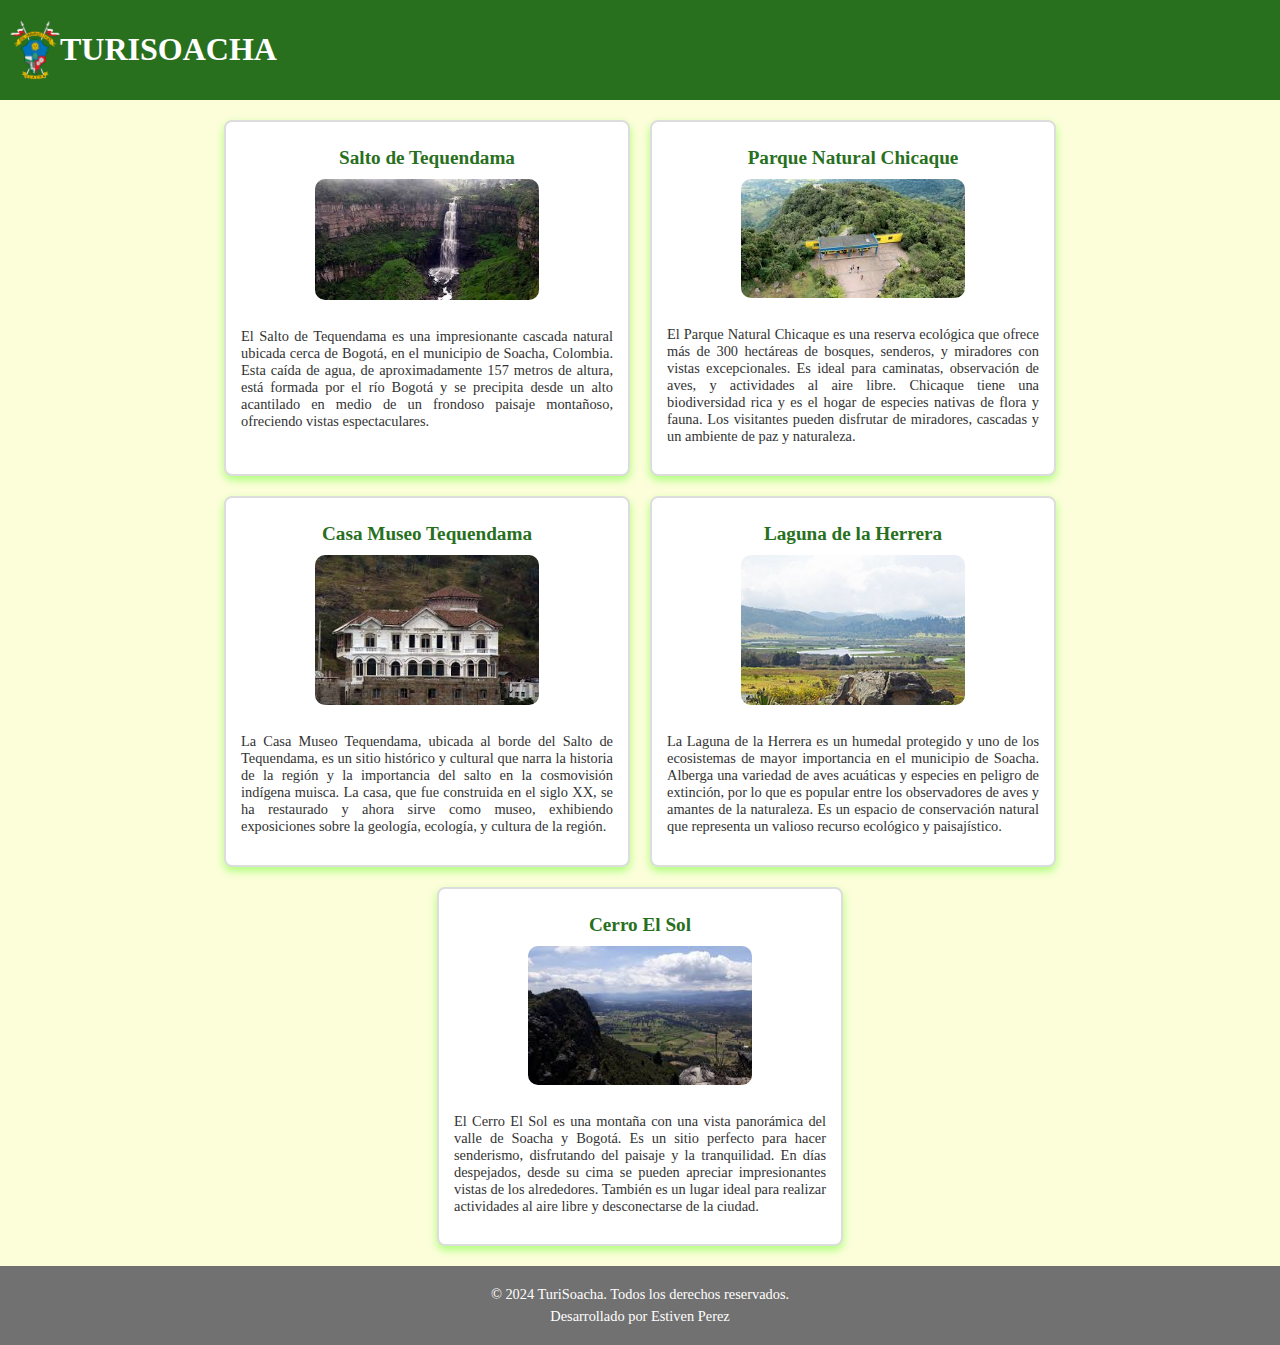
<file: index.html>
<!DOCTYPE html>
<html lang="en">
<head>
    <meta charset="UTF-8">
    <meta name="viewport" content="width=device-width, initial-scale=1.0">
    <link rel="stylesheet" href="css/style.css">
    <link rel="shortcut icon" href="img/loco.png" type="image/img">
    <title>TuriSoacha</title>
</head>
<body>
    <header class="barra-navegacion">
        <div class="barra-navegacion__contenido">
            <img src="img/loco.png" alt="Escudo Soacha" class="barra-navegacion__logo">
            <h1 class="barra-navegacion__titulo">TURISOACHA</h1>
        </div>
    </header>

    <div class="sitios-turisticos">
        <!-- Sección Salto de Tequendama -->
        <div class="sitio-turistico" id="salto_tequendama">
            <h1 class="sitio-turistico__titulo">Salto de Tequendama</h1>
            <img src="img/saltotequendama.jpeg" alt="Salto de Tequendama" class="sitio-turistico__imagen">
            <p class="sitio-turistico__descripcion">El Salto de Tequendama es una impresionante cascada natural ubicada cerca de Bogotá, en el municipio de Soacha, Colombia. Esta caída de agua, de aproximadamente 157 metros de altura, está formada por el río Bogotá y se precipita desde un alto acantilado en medio de un frondoso paisaje montañoso, ofreciendo vistas espectaculares.</p>
        </div>

        <!-- Sección Parque Natural Chicaque -->
        <div class="sitio-turistico">
            <h1 class="sitio-turistico__titulo">Parque Natural Chicaque</h1>
            <img src="img/parquechicaque.jpeg" alt="Parque Natural Chicaque" class="sitio-turistico__imagen">
            <p class="sitio-turistico__descripcion">El Parque Natural Chicaque es una reserva ecológica que ofrece más de 300 hectáreas de bosques, senderos, y miradores con vistas excepcionales. Es ideal para caminatas, observación de aves, y actividades al aire libre. Chicaque tiene una biodiversidad rica y es el hogar de especies nativas de flora y fauna. Los visitantes pueden disfrutar de miradores, cascadas y un ambiente de paz y naturaleza.</p>
        </div>

        <!-- Sección Casa Museo Tequendama -->
        <div class="sitio-turistico">
            <h1 class="sitio-turistico__titulo">Casa Museo Tequendama</h1>
            <img src="img/casamuseo.jpeg" alt="Casa Museo Tequendama" class="sitio-turistico__imagen">
            <p class="sitio-turistico__descripcion">La Casa Museo Tequendama, ubicada al borde del Salto de Tequendama, es un sitio histórico y cultural que narra la historia de la región y la importancia del salto en la cosmovisión indígena muisca. La casa, que fue construida en el siglo XX, se ha restaurado y ahora sirve como museo, exhibiendo exposiciones sobre la geología, ecología, y cultura de la región.</p>
        </div>

        <!-- Sección Laguna de la Herrera -->
        <div class="sitio-turistico">
            <h1 class="sitio-turistico__titulo">Laguna de la Herrera</h1>
            <img src="img/Laguna_la_herrera_2.jpg" alt="Laguna de la Herrera" class="sitio-turistico__imagen">
            <p class="sitio-turistico__descripcion">La Laguna de la Herrera es un humedal protegido y uno de los ecosistemas de mayor importancia en el municipio de Soacha. Alberga una variedad de aves acuáticas y especies en peligro de extinción, por lo que es popular entre los observadores de aves y amantes de la naturaleza. Es un espacio de conservación natural que representa un valioso recurso ecológico y paisajístico.</p>
        </div>

        <!-- Sección Cerro El Sol -->
        <div class="sitio-turistico">
            <h1 class="sitio-turistico__titulo">Cerro El Sol</h1>
            <img src="img/cerroelsol.jpeg" alt="Cerro El Sol" class="sitio-turistico__imagen">
            <p class="sitio-turistico__descripcion">El Cerro El Sol es una montaña con una vista panorámica del valle de Soacha y Bogotá. Es un sitio perfecto para hacer senderismo, disfrutando del paisaje y la tranquilidad. En días despejados, desde su cima se pueden apreciar impresionantes vistas de los alrededores. También es un lugar ideal para realizar actividades al aire libre y desconectarse de la ciudad.</p>
        </div>
    </div>

    <footer class="pie-pagina">
        <p class="pie-pagina__texto">&copy; 2024 TuriSoacha. Todos los derechos reservados.</p>
        <p class="pie-pagina__texto">Desarrollado por Estiven Perez</p>
    </footer>
</body>
</html>
</file>
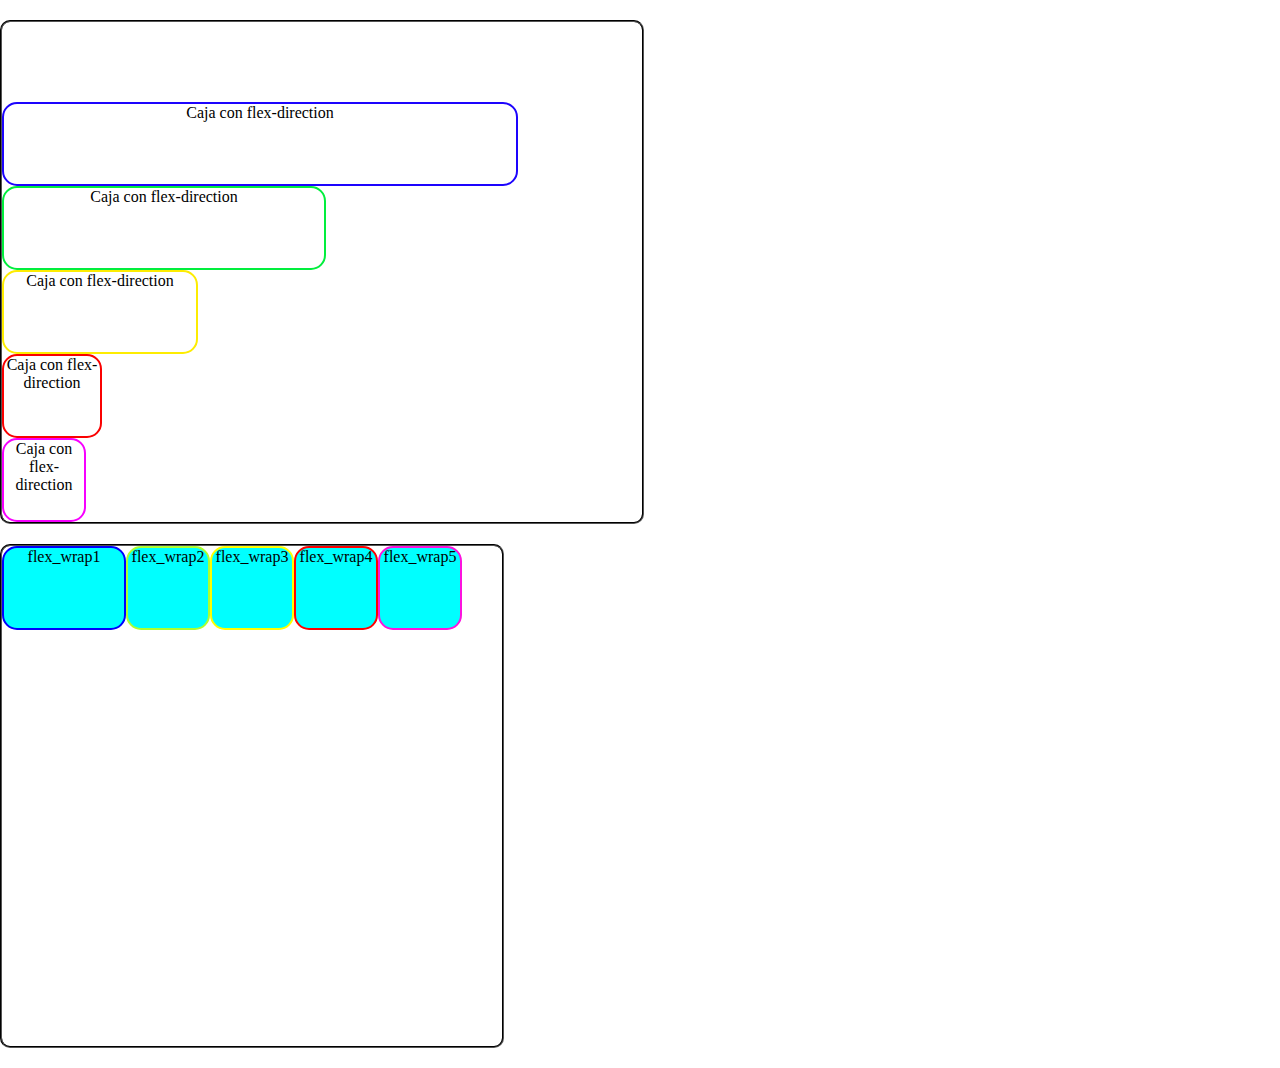
<file: flex/flex.html>
<!DOCTYPE html>
<html lang="en">
<head>
    <meta charset="UTF-8">
    <meta name="viewport" content="width=device-width, initial-scale=1.0">
    <link rel="stylesheet" href="flex.css">
    <title>Document</title>
</head>
<body>
    <div class="flexdirection">
        <div class="flex_caja flex_caja1">Caja con flex-direction</div>
        <div class="flex_caja flex_caja2">Caja con flex-direction</div>
        <div class="flex_caja flex_caja3">Caja con flex-direction</div>
        <div class="flex_caja flex_caja4">Caja con flex-direction</div>
        <div class="flex_caja flex_caja5">Caja con flex-direction</div>
    </div>
    <div class="flexwrap">
        <div class="flex_wrap flex_wrap1">flex_wrap1</div>
        <div class="flex_wrap flex_wrap2">flex_wrap2</div>
        <div class="flex_wrap flex_wrap3">flex_wrap3</div>
        <div class="flex_wrap flex_wrap4">flex_wrap4</div>
        <div class="flex_wrap flex_wrap5">flex_wrap5</div>
    </div>
</body>
</html>
</file>
<file: css/style.css>
body, html {
    padding: 0;
    margin: 0;
    background-color: rgb(252, 254, 218);
}

/* Barra de navegación */
.barra-navegacion {
    background-color: #28701e;
    padding: 10px;
    width: auto;
}

.barra-navegacion__contenido {
    display: flex;
    align-items: center;
}

.barra-navegacion__logo {
    width: 50px;
    height: 60px;
}

.barra-navegacion__titulo {
    color: white;
}

/* Contenedor principal para los sitios turísticos */
.sitios-turisticos {
    display: flex;
    flex-wrap: wrap;
    gap: 20px;
    justify-content: center;
    padding: 20px;
    box-sizing: border-box;
}

/* Estilos para cada caja de sitio turístico */
.sitio-turistico {
    flex-basis: 30%;
    background-color: white;
    border: 2px solid #ddd;
    border-radius: 8px;
    box-shadow: 0 4px 8px rgba(72, 255, 0, 0.445);
    padding: 15px;
    text-align: center;
}

.sitio-turistico__imagen {
    width: 60%;
    height: auto;
    border-radius: 10px;
    margin-bottom: 10px;
    object-fit: cover;
}

.sitio-turistico__titulo {
    font-size: 1.2em;
    color: #28701e;
    margin: 10px 0;
}

.sitio-turistico__descripcion {
    font-size: 0.9em;
    color: #333;
    text-align: justify;
}

/* Footer */
.pie-pagina {
    background-color: #727171;
    color: white;
    text-align: center;
    padding: 15px;
    font-size: 0.9em;
}

.pie-pagina__texto {
    margin: 5px 0;
}
</file>
<file: flex/flex.css>
body,html{
    margin: 0;
    padding: 0;
    border: 0;
}

/* container de flex directio */

.flexdirection{
    margin: 20px 0;
    display: flex;
    width: 50%;
    height: 500px;
    border: 2px groove black;
    flex-direction: column-reverse;
    border-radius: 10px;
}

.flex_caja{
    width: 80px;
    height: 80px;
    border-radius: 15px;
    text-align: center;
}

.flex_caja1{
    border: 2px solid rgb(247, 0, 255) 
}
.flex_caja2{
    border: 2px solid rgb(250, 1, 1);
    width: 15%;
}
.flex_caja3{
    border: 2px solid rgb(253, 236, 1);
    width: 30%;
}
.flex_caja4{
    border: 2px solid rgb(2, 238, 61);
    width: 50%; 
}
.flex_caja5{
    border: 2px solid rgb(29, 4, 253); 
    width: 80%;
}

/* container de flexwrap */

.flexwrap{
    margin: 20px 0;
    display: flex;
    /* width: 50%; */
    width: 500px;
    height: 500px;
    border: 2px groove black;
    flex-wrap: wrap;
    border-radius: 10px;
}

.flex_wrap{
    width: 80px;
    height: 80px;
    border-radius: 15px;
    text-align: center;
    background-color: aqua;
}


.flex_wrap1{
    border: 2px solid blue;
    width: 120px;
}
.flex_wrap2{
    border: 2px solid greenyellow;
}
.flex_wrap3{
    border: 2px solid yellow;
}
.flex_wrap4{
    border: 2px solid red;
}
.flex_wrap5{
    border: 2px solid rgb(252, 19, 221); 
}
</file>
